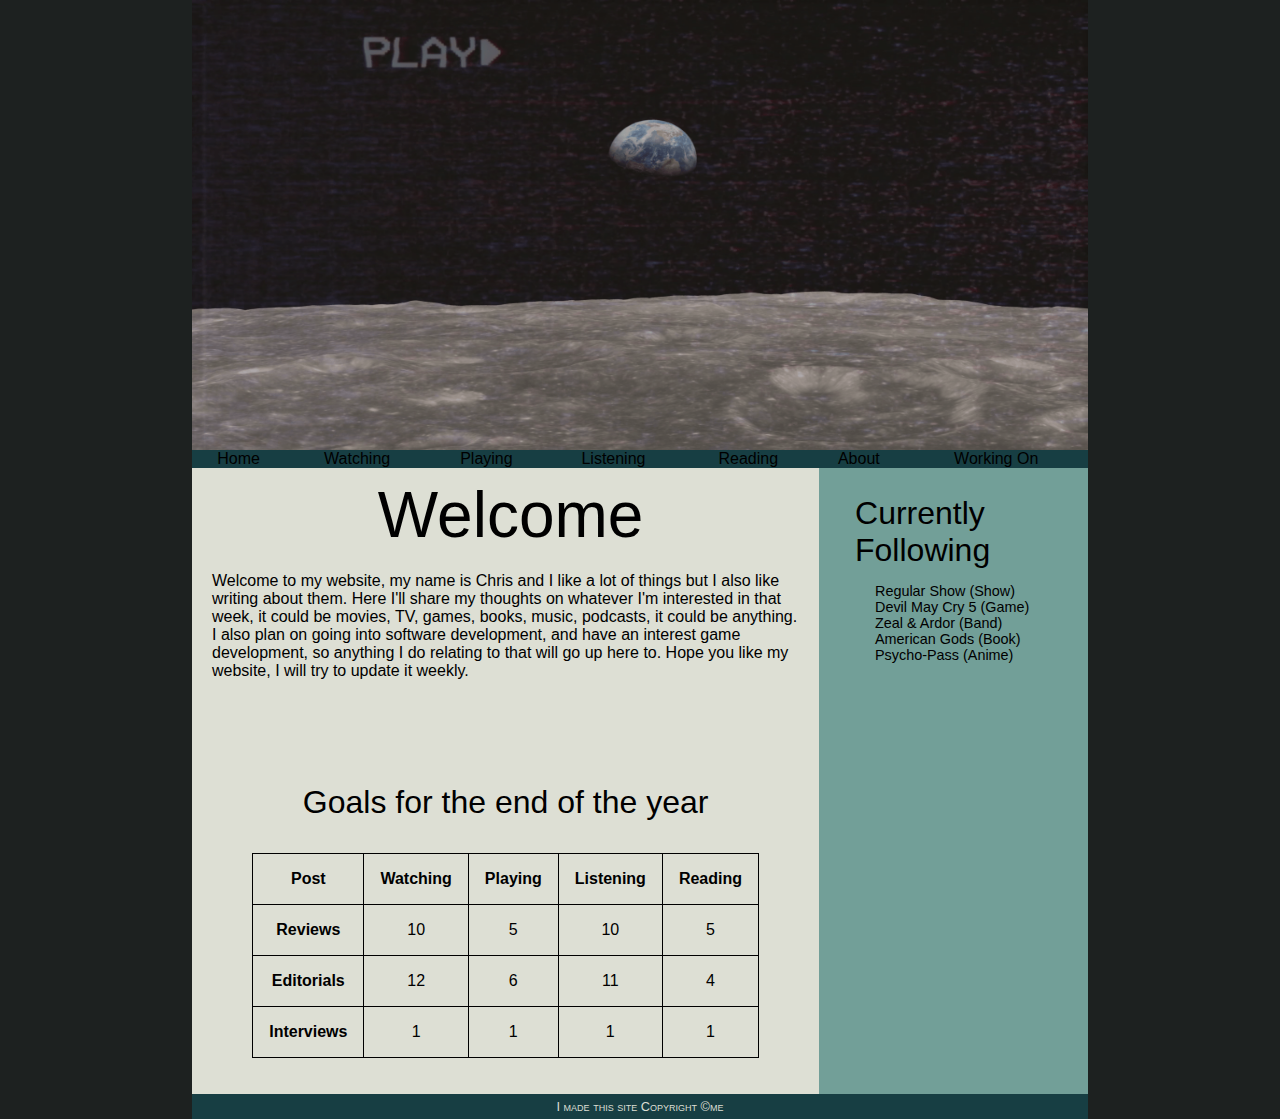
<file: index.html>
<!DOCTYPE html>
<html>
	<head>
		<meta charset="utf-8" />
		<title>My Website</title>
		<link href ="images/layout.css" rel="stylesheet" />
		<link href ="images/styles.css" rel="stylesheet" />
	</head>
	
	<body>
		<header>
			<img src="images/banner.png" alt="Mock Banner"  height="450" />
			<nav>
				<ul>
					<li><a href="index.html">Home</a></li>
					<li><a href="watching.html">Watching</a></li>
					<li><a href="playing.html">Playing</a></li>
					<li><a href="listening.html">Listening</a></li>
					<li><a href="reading.html">Reading</a></li>
					<li><a href="about.html">About</a></li>
					<li><a href="working.html">Working On</a></li>
				</ul>
			</nav>
		</header>
		
		<section id="leftcol">
			<h1><center>Welcome</center></h1>
			<p> Welcome to my website, my name is Chris and I like a lot of things but I also like writing about them.
			Here I'll share my thoughts on whatever I'm interested in that week, it could be movies, TV, games, books,
			music, podcasts, it could be anything. I also plan on going into software development, and have an interest
			game development, so anything I do relating to that will go up here to. Hope you like my website, I will try
			to update it weekly.</p>
			
			<div id="table">
			<table>
					<caption>Goals for the end of the year</caption>
					<tr>
						<th>Post</th>
						<th>Watching</th>
						<th>Playing</th>
						<th>Listening</th>
						<th>Reading</th>
					</tr>
					
					<tr>
						<th>Reviews</th>
						<td>10</td>
						<td>5</td>
						<td>10</td>
						<td>5</td>
					</tr>
					
					<tr>
						<th>Editorials</th>
						<td>12</td>
						<td>6</td>
						<td>11</td>
						<td>4</td>
					</tr>
					
					<tr>
						<th>Interviews</th>
						<td>1</td>
						<td>1</td>
						<td>1</td>
						<td>1</td>
					</tr>
				</table>
			</div>
		</section>
		
		<section id="rightcol">
			<h2>Currently Following</h2>
			<ul>
				<li>Regular Show (Show)</li>
				<li>Devil May Cry 5 (Game)</li>
				<li>Zeal & Ardor (Band)</li>
				<li>American Gods (Book)</li>
				<li>Psycho-Pass (Anime)</li>
			</ul>
		</section>
		
		<footer>
		I made this site Copyright &copy;me
		</footer>
	</body>
</html>
</file>
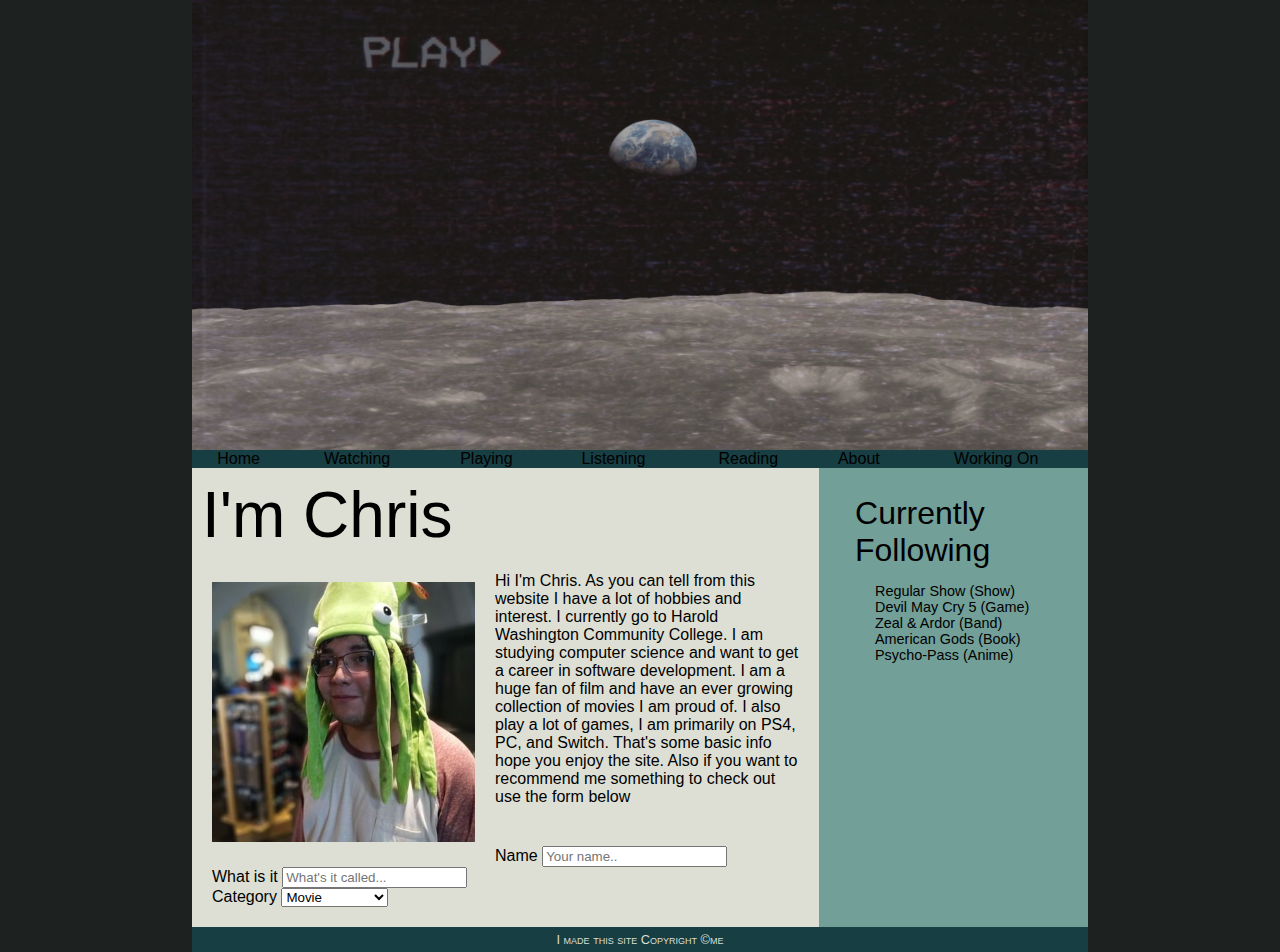
<file: about.html>
<!DOCTYPE html>
<html>
	<head>
		<meta charset="utf-8" />
		<title>About Me</title>
		<link href ="images/layout.css" rel="stylesheet" />
		<link href ="images/styles.css" rel="stylesheet" />
	</head>
	
	<body>
		<header>
			<img src="images/banner.png" alt="Mock Banner"  height="450" />
			<nav>
				<ul>
					<li><a href="index.html">Home</a></li>
					<li><a href="watching.html">Watching</a></li>
					<li><a href="playing.html">Playing</a></li>
					<li><a href="listening.html">Listening</a></li>
					<li><a href="reading.html">Reading</a></li>
					<li><a href="about.html">About</a></li>
					<li><a href="working.html">Working On</a></li>
				</ul>
			</nav>
		</header>
		
		<section id="leftcol">
			<h1>I'm Chris</h1>
			<img src="images/mehat.jpg" alt="Hat"  width="303" height="300" />
			<p> Hi I'm Chris. As you can tell from this website I have a lot of hobbies and interest. I 
			currently go to Harold Washington Community College. I am studying computer science and want
			to get a career in software development. I am a huge fan of film and have an ever growing 
			collection of movies I am proud of. I also play a lot of games, I am primarily on PS4, PC, and
			Switch. That's some basic info hope you enjoy the site. Also if you want to recommend me something
			to check out use the form below</p>
			
			<div class="container">
					<form action="action_page.php">

					<label for="name">Name</label>
					<input type="text" id="name" name="name" placeholder="Your name.."> <br>
	
					<label for="thing">What is it</label>
					<input type="text" id="thing" name="thing" placeholder="What's it called..."> <br>

					<label for="category">Category</label>
					<select id="category" name="category">
						<option value="Movie">Movie</option>
						<option value="TV Show">TV Show</option>
						<option value="Web Show">Web Show</option>
						<option value="Video Game">Video Game</option>
						<option value="Board Game">Board Game</option>
						<option value="Card Game">Card Game</option>
						<option value="Music">Music</option>
						<option value="Podcast">Podcast</option>
						<option value="Book">Book</option>
						<option value="Graphic Novel">Graphic Novel</option>
					</select>
				 </div> 
		</section>
		
		<section id="rightcol">
			<h2>Currently Following</h2>
			<ul>
				<li>Regular Show (Show)</li>
				<li>Devil May Cry 5 (Game)</li>
				<li>Zeal & Ardor (Band)</li>
				<li>American Gods (Book)</li>
				<li>Psycho-Pass (Anime)</li>
			</ul>
		</section>
		
		<footer>
		I made this site Copyright &copy;me
		</footer>
	</body>
</html>
</file>
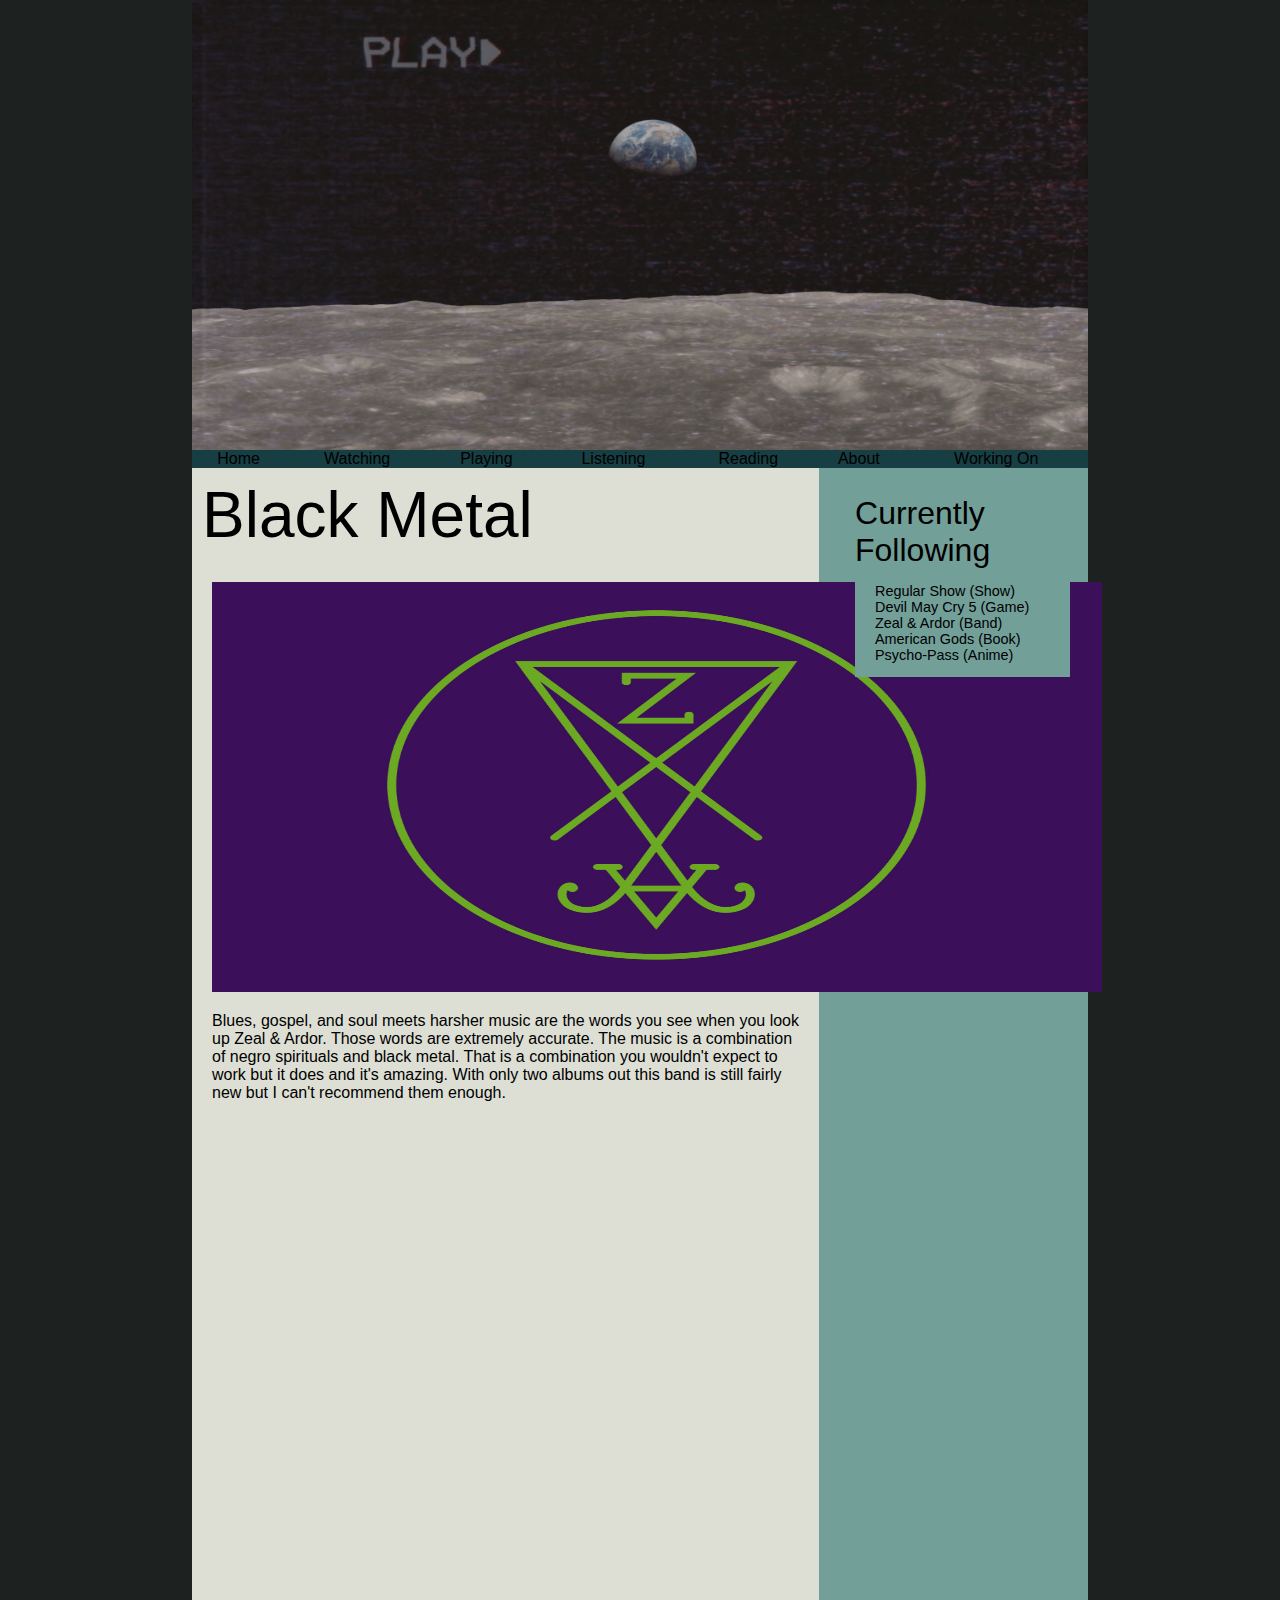
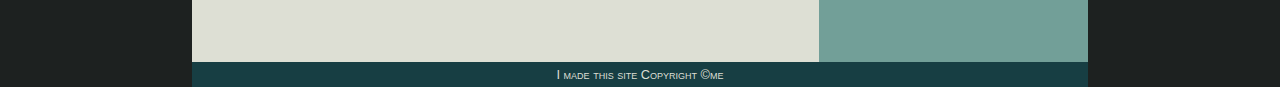
<file: listening.html>
<!DOCTYPE html>
<html>
	<head>
		<meta charset="utf-8" />
		<title>My Website</title>
		<link href ="images/layout.css" rel="stylesheet" />
		<link href ="images/styles.css" rel="stylesheet" />
	</head>
	
	<body>
		<header>
			<img src="images/banner.png" alt="Mock Banner"  height="450" />
			<nav>
				<ul>
					<li><a href="index.html">Home</a></li>
					<li><a href="watching.html">Watching</a></li>
					<li><a href="playing.html">Playing</a></li>
					<li><a href="listening.html">Listening</a></li>
					<li><a href="reading.html">Reading</a></li>
					<li><a href="about.html">About</a></li>
					<li><a href="working.html">Working On</a></li>
				</ul>
			</nav>
		</header>
		
		<section id="leftcol">
			<h1>Black Metal</h1>
			<img src="images/zeal.jpg" alt="Zeal & Ardor" width="930" height="450" /><br>
			<p> Blues, gospel, and soul meets harsher music are the words you see when you look up Zeal & Ardor. Those
			words are extremely accurate. The music is a combination of negro spirituals and black metal. That is a
			combination you wouldn't expect to work but it does and it's amazing. With only two albums out this band
			is still fairly new but I can't recommend them enough.</p>
			
			<iframe width="930" height="536" src="https://www.youtube.com/embed/jlGBer0VoF8" frameborder="0" allow="accelerometer; autoplay; encrypted-media; gyroscope; picture-in-picture" allowfullscreen></iframe>
			
		</section>
		
		<section id="rightcol">
			<h2>Currently Following</h2>
			<ul>
				<li>Regular Show (Show)</li>
				<li>Devil May Cry 5 (Game)</li>
				<li>Zeal & Ardor (Band)</li>
				<li>American Gods (Book)</li>
				<li>Psycho-Pass (Anime)</li>
			</ul>
		</section>
		
		<footer>
		I made this site Copyright &copy;me
		</footer>
	</body>
</html>
</file>
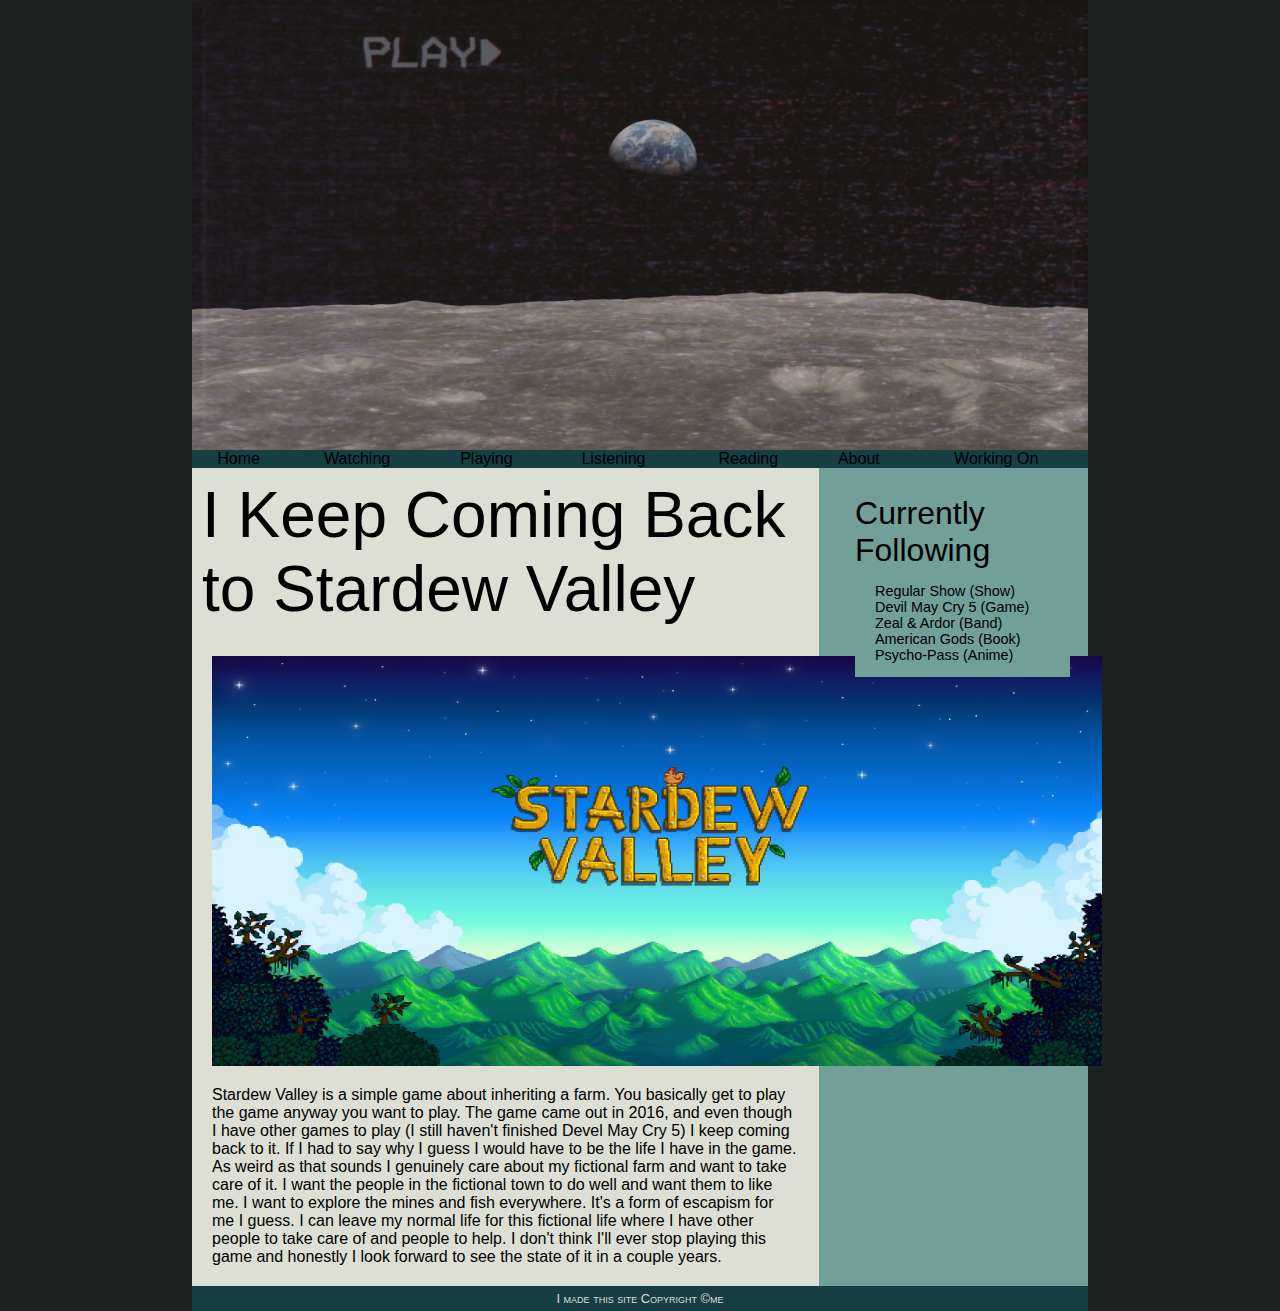
<file: playing.html>
<!DOCTYPE html>
<html>
	<head>
		<meta charset="utf-8" />
		<title>My Website</title>
		<link href ="images/layout.css" rel="stylesheet" />
		<link href ="images/styles.css" rel="stylesheet" />
	</head>
	
	<body>
		<header>
			<img src="images/banner.png" alt="Mock Banner"  height="450" />
			<nav>
				<ul>
					<li><a href="index.html">Home</a></li>
					<li><a href="watching.html">Watching</a></li>
					<li><a href="playing.html">Playing</a></li>
					<li><a href="listening.html">Listening</a></li>
					<li><a href="reading.html">Reading</a></li>
					<li><a href="about.html">About</a></li>
					<li><a href="working.html">Working On</a></li>
				</ul>
			</nav>
		</header>
		
		<section id="leftcol">
			<h1>I Keep Coming Back to Stardew Valley</h1>
			<img src="images/stardew.jpg" alt="Stardew Valley" width="930" height="450" /><br>
			<p> Stardew Valley is a simple game about inheriting a farm. You basically get to play the game anyway
			you want to play. The game came out in 2016, and even though I have other games to play (I still haven't 
			finished Devel May Cry 5) I keep coming back to it. If I had to say why I guess I would have to be the life
			I have in the game. As weird as that sounds I genuinely care about my fictional farm and want to take care of
			it. I want the people in the fictional town to do well and want them to like me. I want to explore the mines
			and fish everywhere. It's a form of escapism for me I guess. I can leave my normal life for this fictional life
			where I have other people to take care of and people to help. I don't think I'll ever stop playing this game
			and honestly I look forward to see the state of it in a couple years.</p>
		</section>
		
		<section id="rightcol">
			<h2>Currently Following</h2>
			<ul>
				<li>Regular Show (Show)</li>
				<li>Devil May Cry 5 (Game)</li>
				<li>Zeal & Ardor (Band)</li>
				<li>American Gods (Book)</li>
				<li>Psycho-Pass (Anime)</li>
			</ul>
		</section>
		
		<footer>
		I made this site Copyright &copy;me
		</footer>
	</body>
</html>
</file>
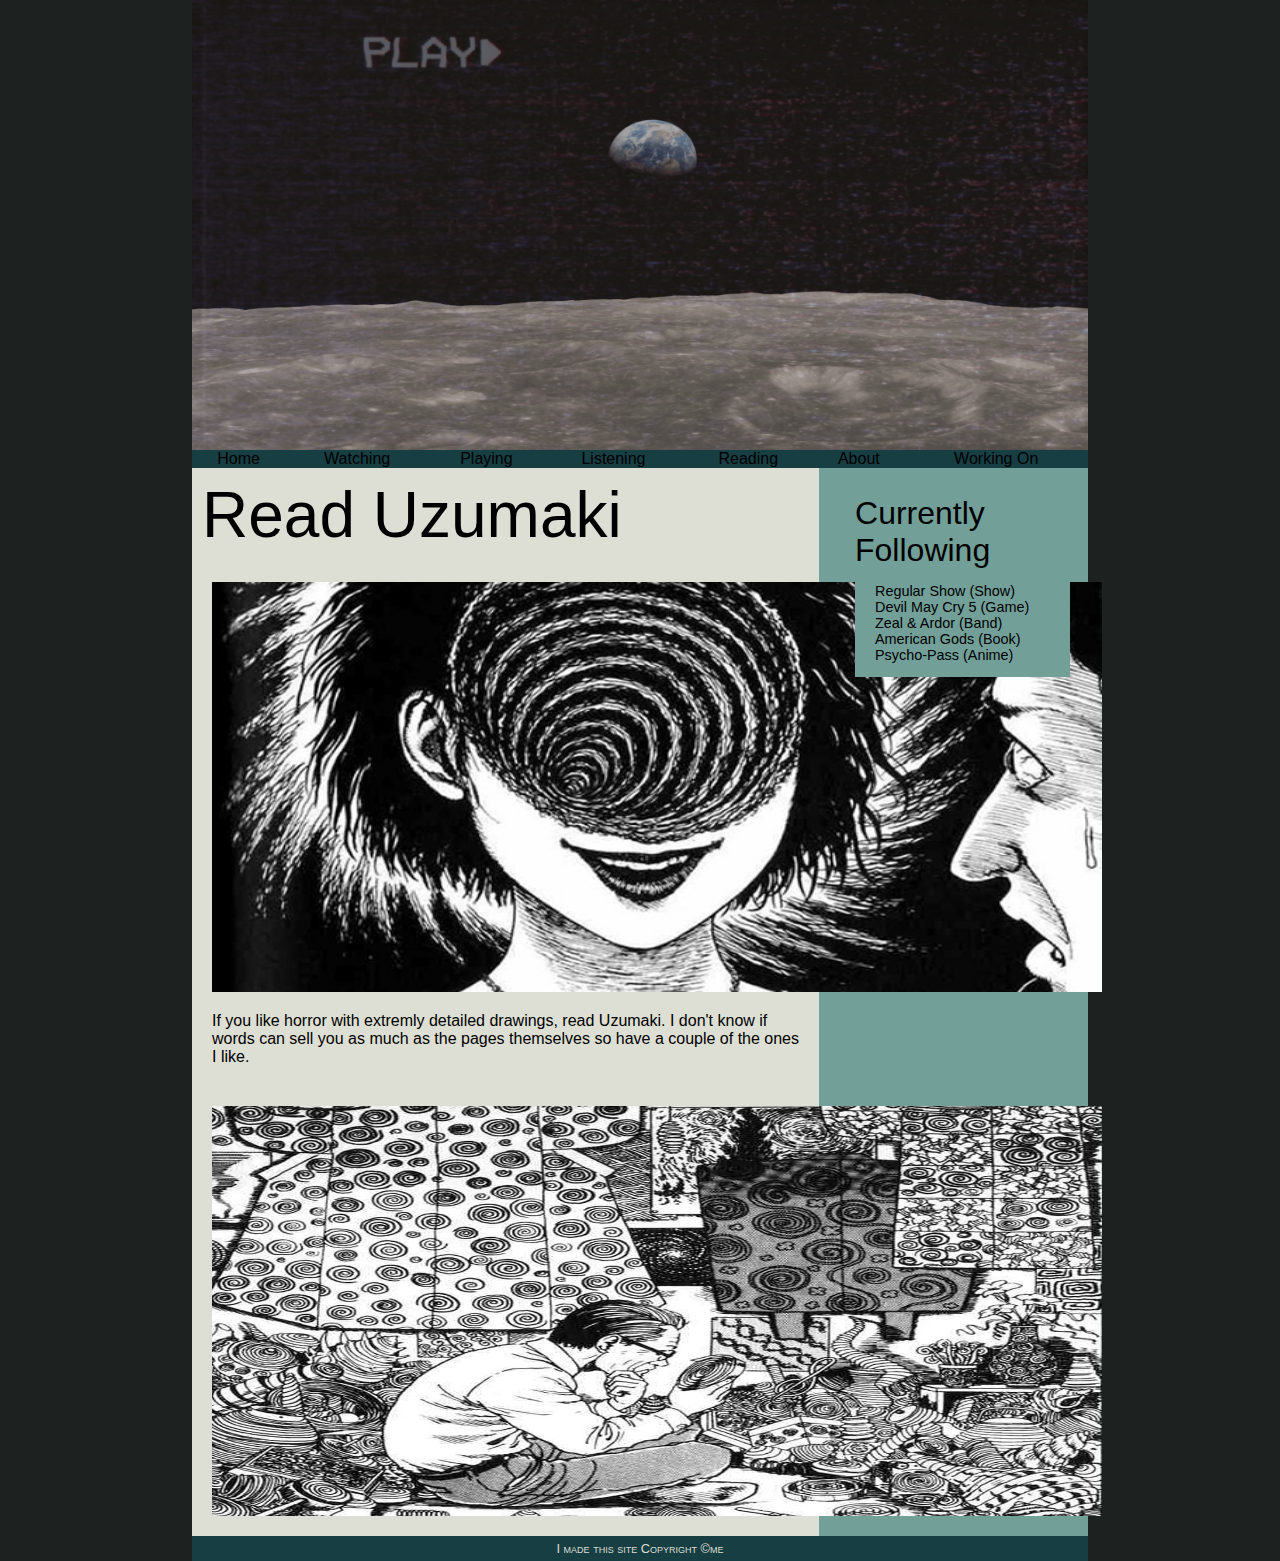
<file: reading.html>
<!DOCTYPE html>
<html>
	<head>
		<meta charset="utf-8" />
		<title>My Website</title>
		<link href ="images/layout.css" rel="stylesheet" />
		<link href ="images/styles.css" rel="stylesheet" />
	</head>
	
	<body>
		<header>
			<img src="images/banner.png" alt="Mock Banner"  height="450" />
			<nav>
				<ul>
					<li><a href="index.html">Home</a></li>
					<li><a href="watching.html">Watching</a></li>
					<li><a href="playing.html">Playing</a></li>
					<li><a href="listening.html">Listening</a></li>
					<li><a href="reading.html">Reading</a></li>
					<li><a href="about.html">About</a></li>
					<li><a href="working.html">Working On</a></li>
				</ul>
			</nav>
		</header>
		
		<section id="leftcol">
			<h1>Read Uzumaki</h1>
			<img src="images/uzumaki1.jpg" alt="Uzumaki 1" width="930" height="450" /><br>
			<p> If you like horror with extremly detailed drawings, read Uzumaki. I don't know if words can sell
			you as much as the pages themselves so have a couple of the ones I like.</p>
			<img src="images/uzumaki2.jpg" alt="Uzumaki 2" width="930" height="450"/><br>
		</section>
		
		<section id="rightcol">
			<h2>Currently Following</h2>
			<ul>
				<li>Regular Show (Show)</li>
				<li>Devil May Cry 5 (Game)</li>
				<li>Zeal & Ardor (Band)</li>
				<li>American Gods (Book)</li>
				<li>Psycho-Pass (Anime)</li>
			</ul>
		</section>
		
		<footer>
		I made this site Copyright &copy;me
		</footer>
	</body>
</html>
</file>
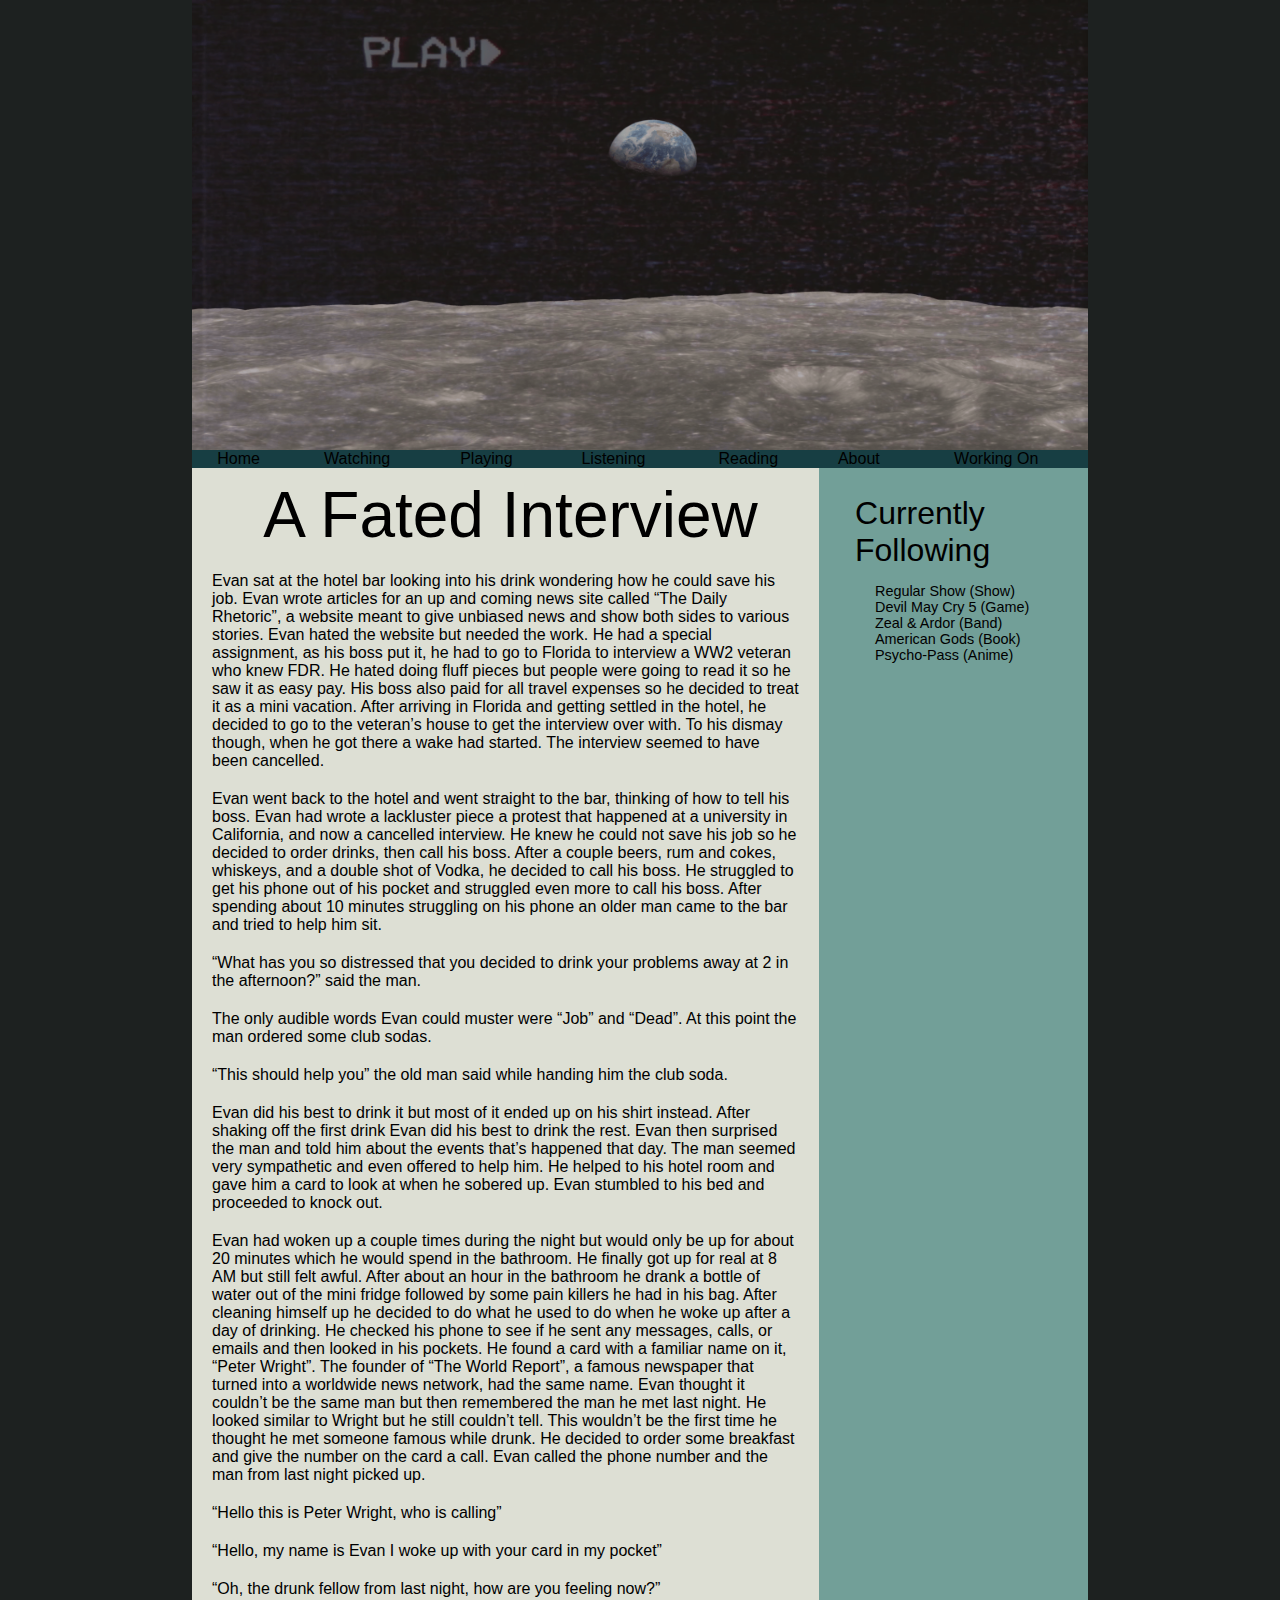
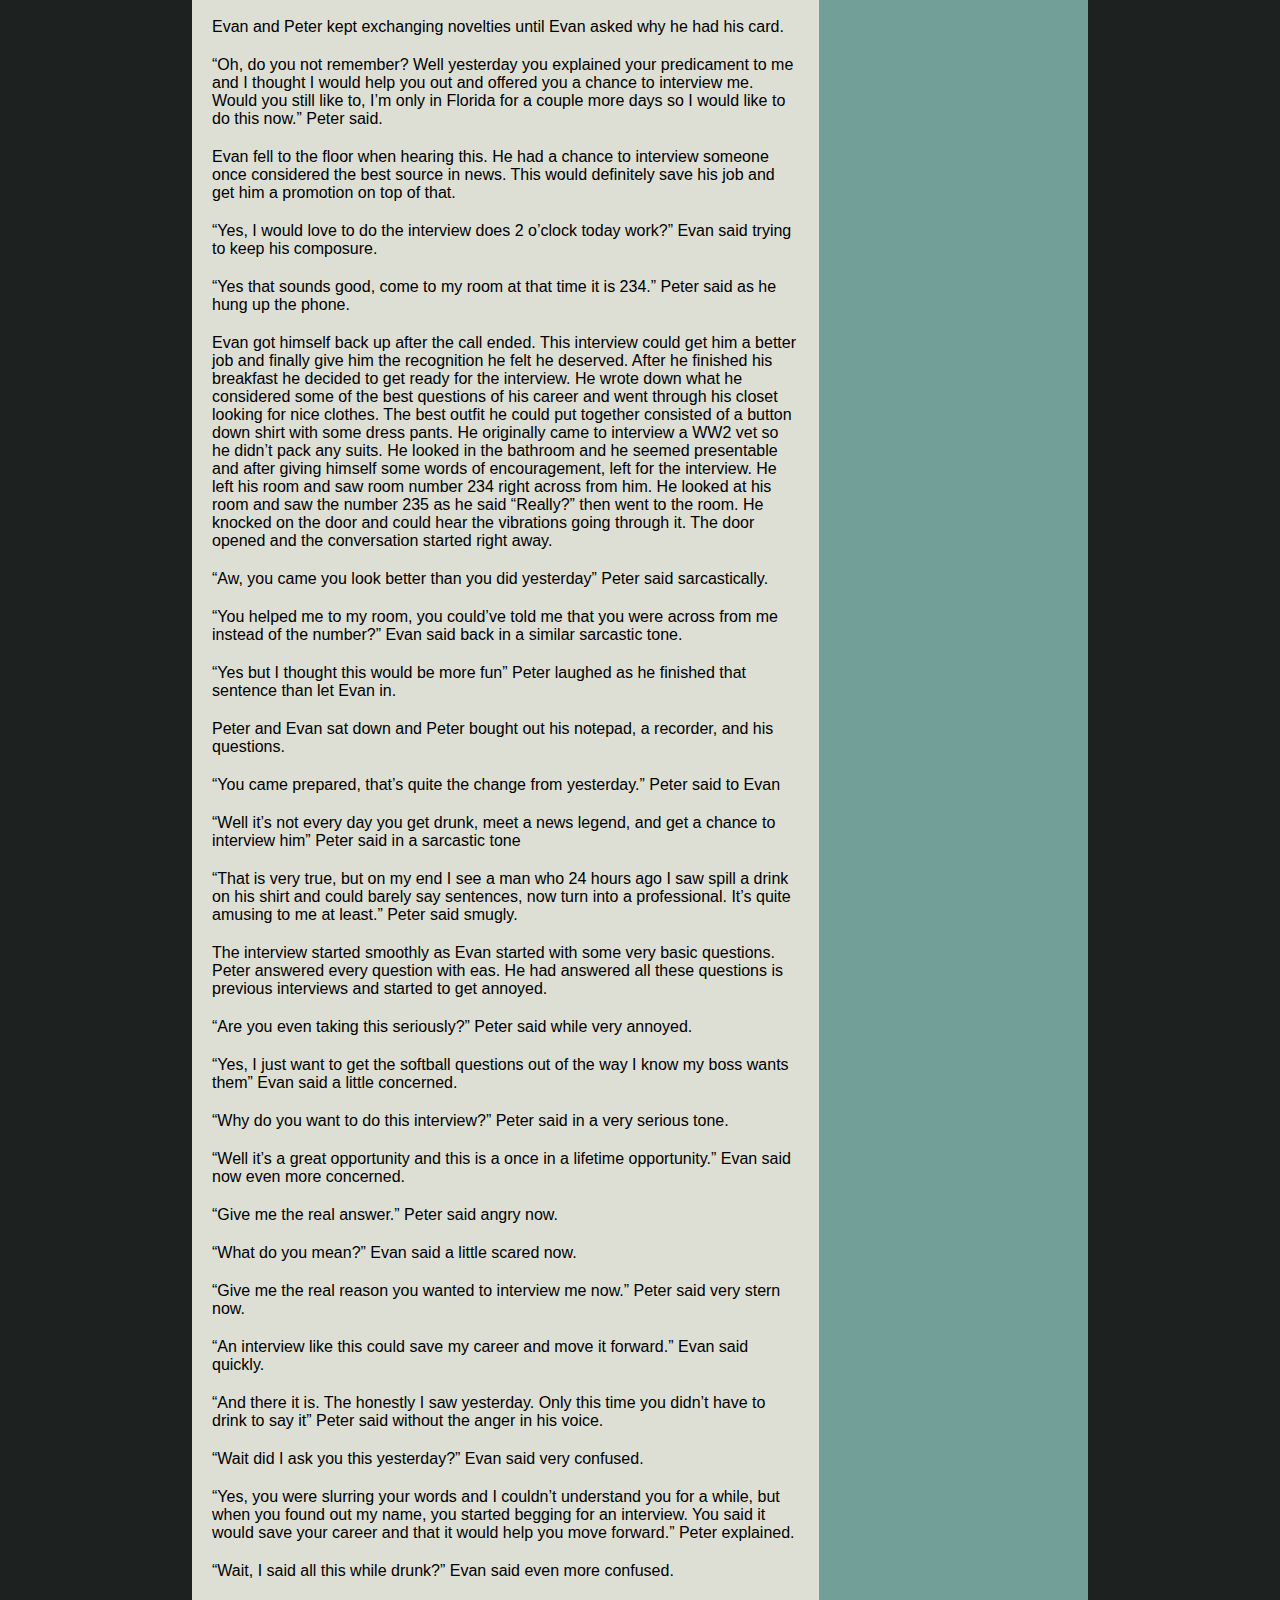
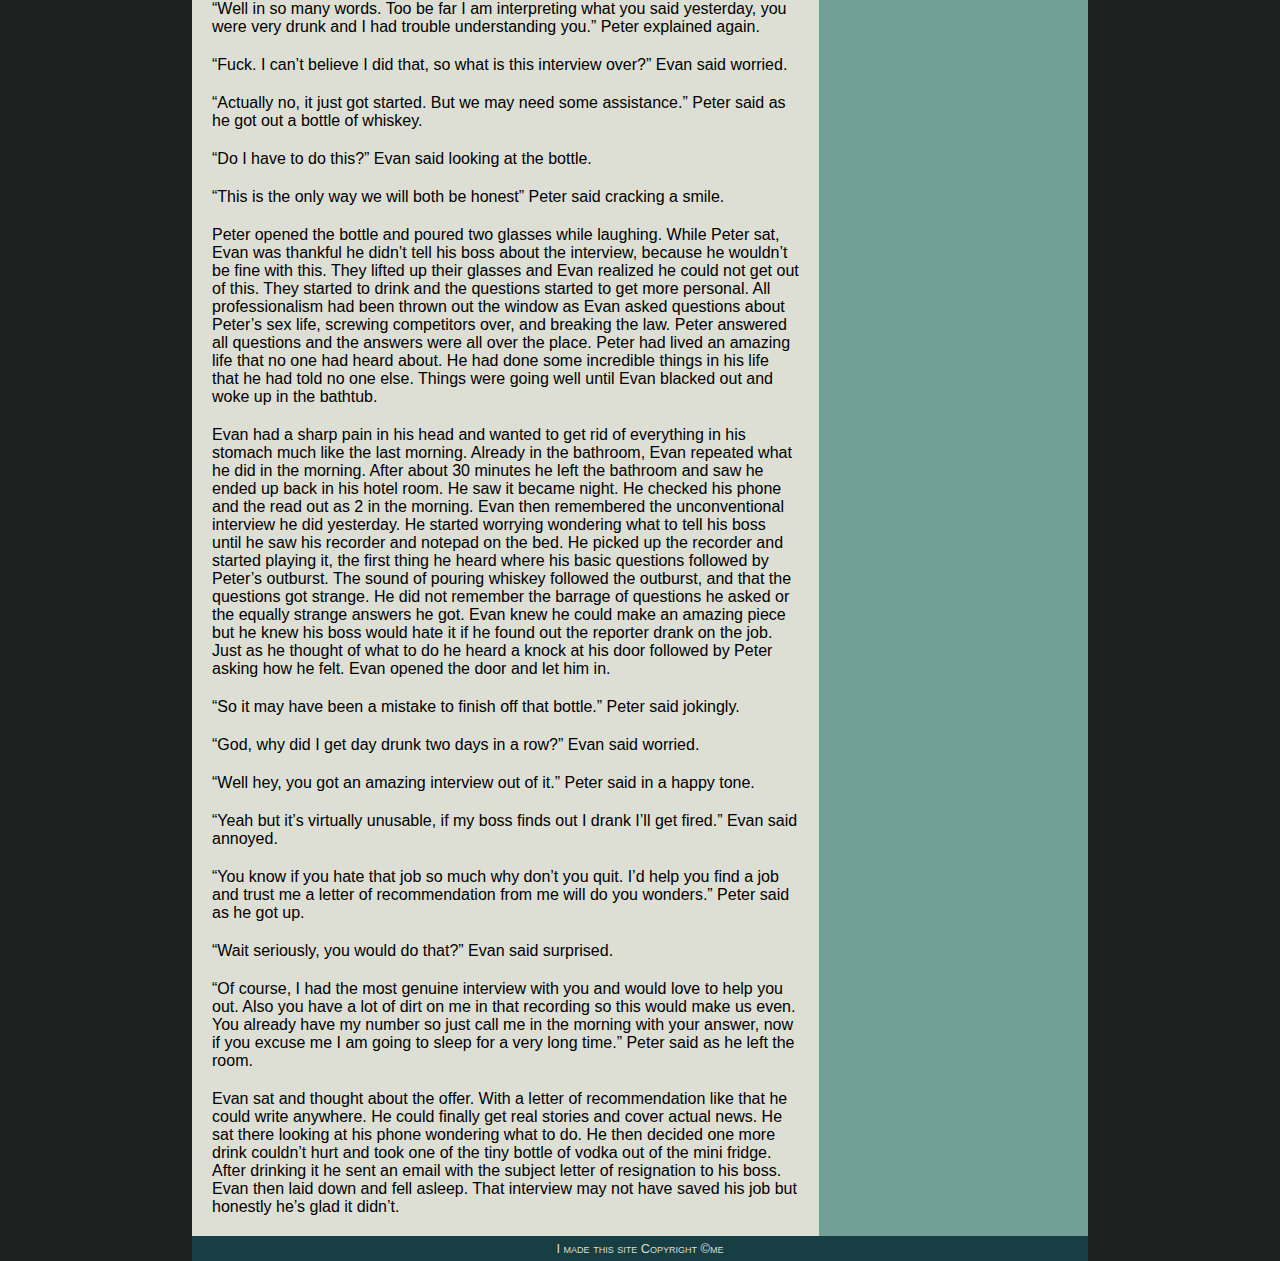
<file: working.html>
<!DOCTYPE html>
<html>
	<head>
		<meta charset="utf-8" />
		<title>My Website</title>
		<link href ="images/layout.css" rel="stylesheet" />
		<link href ="images/styles.css" rel="stylesheet" />
	</head>
	
	<body>
		<header>
			<img src="images/banner.png" alt="Mock Banner"  height="450" />
			<nav>
				<ul>
					<li><a href="index.html">Home</a></li>
					<li><a href="watching.html">Watching</a></li>
					<li><a href="playing.html">Playing</a></li>
					<li><a href="listening.html">Listening</a></li>
					<li><a href="reading.html">Reading</a></li>
					<li><a href="about.html">About</a></li>
					<li><a href="working.html">Working On</a></li>
				</ul>
			</nav>
		</header>
		
		<section id="leftcol">
			<h1><center>A Fated Interview</center></h1>
			<p>Evan sat at the hotel bar looking into his drink wondering how he could save his job.
			Evan wrote articles for an up and coming news site called “The Daily Rhetoric”, a website 
			meant to give unbiased news and show both sides to various stories. Evan hated the website 
			but needed the work. He had a special assignment, as his boss put it, he had to go to Florida
			to interview a WW2 veteran who knew FDR. He hated doing fluff pieces but people were going to
			read it so he saw it as easy pay. His boss also paid for all travel expenses so he decided to 
			treat it as a mini vacation. After arriving in Florida and getting settled in the hotel, he decided 
			to go to the veteran’s house to get the interview over with. To his dismay though, when he got there 
			a wake had started. The interview seemed to have been cancelled.</p>
			
			<p>Evan went back to the hotel and went straight to the bar, thinking of how to tell his boss. Evan 
			had wrote a lackluster piece a protest that happened at a university in California, and now a cancelled
			interview. He knew he could not save his job so he decided to order drinks, then call his boss. After a 
			couple beers, rum and cokes, whiskeys, and a double shot of Vodka, he decided to call his boss. He struggled 
			to get his phone out of his pocket and struggled even more to call his boss. After spending about 10 minutes
			struggling on his phone an older man came to the bar and tried to help him sit. </p>

			<p>“What has you so distressed that you decided to drink your problems away at 2 in the afternoon?” 
			said the man.</p>
			
			<p>The only audible words Evan could muster were “Job” and “Dead”. At this point the man ordered some
			club sodas.</p>
			
			<p>“This should help you” the old man said while handing him the club soda.</p>
			
			<p>Evan did his best to drink it but most of it ended up on his shirt instead. After shaking off the first 
			drink Evan did his best to drink the rest. Evan then surprised the man and told him about the events that’s
			happened that day. The man seemed very sympathetic and even offered to help him. He helped to his hotel room 
			and gave him a card to look at when he sobered up. Evan stumbled to his bed and proceeded to knock out.</p>
			
			<p>Evan had woken up a couple times during the night but would only be up for about 20 minutes which he would
			spend in the bathroom. He finally got up for real at 8 AM but still felt awful. After about an hour in the
			bathroom he drank a bottle of water out of the mini fridge followed by some pain killers he had in his bag. 
			After cleaning himself up he decided to do what he used to do when he woke up after a day of drinking. He 
			checked his phone to see if he sent any messages, calls, or emails and then looked in his pockets. He found a 
			card with a familiar name on it, “Peter Wright”. The founder of “The World Report”, a famous newspaper that 
			turned into a worldwide news network, had the same name. Evan thought it couldn’t be the same man but then 
			remembered the man he met last night. He looked similar to Wright but he still couldn’t tell. This wouldn’t 
			be the first time he thought he met someone famous while drunk. He decided to order some breakfast and give
			the number on the card a call. Evan called the phone number and the man from last night picked up.</p>
			
			<p>“Hello this is Peter Wright, who is calling”</p>
			
			<p>“Hello, my name is Evan I woke up with your card in my pocket”</p>
			
			<p>“Oh, the drunk fellow from last night, how are you feeling now?”</p>
			
			<p>Evan and Peter kept exchanging novelties until Evan asked why he had his card.</p>
			
			<p>“Oh, do you not remember? Well yesterday you explained your predicament to me and I thought I would help 
			you out and offered you a chance to interview me. Would you still like to, I’m only in Florida for a couple 
			more days so I would like to do this now.” Peter said.</p>
			
			<p>Evan fell to the floor when hearing this. He had a chance to interview someone once considered the best 
			source in news. This would definitely save his job and get him a promotion on top of that.</p>
			
			<p>“Yes, I would love to do the interview does 2 o’clock today work?” Evan said trying to keep his composure.</p>
			
			<p>“Yes that sounds good, come to my room at that time it is 234.” Peter said as he hung up the phone.</p>
			
			<p>Evan got himself back up after the call ended. This interview could get him a better job and finally give 
			him the recognition he felt he deserved. After he finished his breakfast he decided to get ready for the 
			interview. He wrote down what he considered some of the best questions of his career and went through his 
			closet looking for nice clothes. The best outfit he could put together consisted of a button down shirt with 
			some dress pants. He originally came to interview a WW2 vet so he didn’t pack any suits. He looked in the 
			bathroom and he seemed presentable and after giving himself some words of encouragement, left for the
			interview. He left his room and saw room number 234 right across from him. He looked at his room and saw the 
			number 235 as he said “Really?” then went to the room. He knocked on the door and could hear the vibrations 
			going through it. The door opened and the conversation started right away.</p>
			
			<p>“Aw, you came you look better than you did yesterday” Peter said sarcastically.</p>
			
			<p>“You helped me to my room, you could’ve told me that you were across from me instead of the number?”
			Evan said back in a similar sarcastic tone.</p>
			
			<p>“Yes but I thought this would be more fun” Peter laughed as he finished that sentence than let Evan in.</p>
			
			<p>Peter and Evan sat down and Peter bought out his notepad, a recorder, and his questions.</p>
			
			<p>“You came prepared, that’s quite the change from yesterday.” Peter said to Evan</p>
			
			<p>“Well it’s not every day you get drunk, meet a news legend, and get a chance to interview him” Peter 
			said in a sarcastic tone</p>
			
			<p>“That is very true, but on my end I see a man who 24 hours ago I saw spill a drink on his shirt and could 
			barely say sentences, now turn into a professional. It’s quite amusing to me at least.” Peter said smugly.</p>
			
			<p>The interview started smoothly as Evan started with some very basic questions. Peter answered every
			question with eas. He had answered all these questions is previous interviews and started to get annoyed.</p>
			
			<p>“Are you even taking this seriously?” Peter said while very annoyed.</p>
			
			
			<p>“Yes, I just want to get the softball questions out of the way I know my boss wants them” Evan said a little
			concerned.</p>
		
			<p>“Why do you want to do this interview?” Peter said in a very serious tone.</p>
		
			<p>“Well it’s a great opportunity and this is a once in a lifetime opportunity.” Evan said now even more concerned.</p>
		
			<p>“Give me the real answer.” Peter said angry now.</p>
		
			<p>“What do you mean?” Evan said a little scared now.</p>
		
			<p>“Give me the real reason you wanted to interview me now.” Peter said very stern now.</p>
		
			<p>“An interview like this could save my career and move it forward.” Evan said quickly.</p>
		
			<p>“And there it is. The honestly I saw yesterday. Only this time you didn’t have to drink to say it”
			Peter said without the anger in his voice.</p>
		
			<p>“Wait did I ask you this yesterday?” Evan said very confused.</p>
		
			<p>“Yes, you were slurring your words and I couldn’t understand you for a while, but when you found out my 
			name, you started begging for an interview. You said it would save your career and that it would help you move 
			forward.” Peter explained.</p>
		
			<p>“Wait, I said all this while drunk?” Evan said even more confused.</p>
			
			<p>“Well in so many words. Too be far I am interpreting what you said yesterday, 
			you were very drunk and I had trouble understanding you.” Peter explained again.</p>
			
			<p>“Fuck. I can’t believe I did that, so what is this interview over?” Evan said worried.</p>
			
			<p>“Actually no, it just got started. But we may need some assistance.” Peter said as he got out a bottle
			of whiskey.</p>
			
			<p>“Do I have to do this?” Evan said looking at the bottle.</p>
			
			<p>“This is the only way we will both be honest” Peter said cracking a smile.</p>
			
			<p>Peter opened the bottle and poured two glasses while laughing. While Peter sat, Evan was thankful he didn’t
			tell his boss about the interview, because he wouldn’t be fine with this. They lifted up their glasses and 
			Evan realized he could not get out of this. They started to drink and the questions started to get more 
			personal. All professionalism had been thrown out the window as Evan asked questions about Peter’s sex life,
			screwing competitors over, and breaking the law. Peter answered all questions and the answers were all over 
			the place. Peter had lived an amazing life that no one had heard about. He had done some incredible things in
			his life that he had told no one else. Things were going well until Evan blacked out and woke up in the bathtub.</p>
			
			<p>Evan had a sharp pain in his head and wanted to get rid of everything in his stomach much like the last
			morning. Already in the bathroom, Evan repeated what he did in the morning. After about 30 minutes he left the
			bathroom and saw he ended up back in his hotel room. He saw it became night. He checked his phone and the read
			out as 2 in the morning. Evan then remembered the unconventional interview he did yesterday. He started
			worrying wondering what to tell his boss until he saw his recorder and notepad on the bed. He picked up the 
			recorder and started playing it, the first thing he heard where his basic questions followed by Peter’s 
			outburst. The sound of pouring whiskey followed the outburst, and that the questions got strange. He did not
			remember the barrage of questions he asked or the equally strange answers he got. Evan knew he could make an
			amazing piece but he knew his boss would hate it if he found out the reporter drank on the job. Just as he
			thought of what to do he heard a knock at his door followed by Peter asking how he felt. Evan opened the door
			and let him in.</p>
			
			<p>“So it may have been a mistake to finish off that bottle.” Peter said jokingly.</p>
			
			<p>“God, why did I get day drunk two days in a row?” Evan said worried.</p>
			
			<p>“Well hey, you got an amazing interview out of it.” Peter said in a happy tone.</p>
			
			<p>“Yeah but it’s virtually unusable, if my boss finds out I drank I’ll get fired.” Evan said annoyed.</p>
			
			<p>“You know if you hate that job so much why don’t you quit. I’d help you find a job and trust me a letter
			of recommendation from me will do you wonders.” Peter said as he got up.</p>
			
			<p>“Wait seriously, you would do that?” Evan said surprised.</p>
			
			<p>“Of course, I had the most genuine interview with you and would love to help you out. Also you have a 
			lot of dirt on me in that recording so this would make us even. You already have my number so just call me 
			in the morning with your answer, now if you excuse me I am going to sleep for a very long time.” Peter said 
			as he left the room.</p>
			
			<p>Evan sat and thought about the offer. With a letter of recommendation like that he could write anywhere. 
			He could finally get real stories and cover actual news. He sat there looking at his phone wondering what to
			do. He then decided one more drink couldn’t hurt and took one of the tiny bottle of vodka out of the mini
			fridge. After drinking it he sent an email with the subject letter of resignation to his boss. Evan then laid 
			down and fell asleep. That interview may not have saved his job but honestly he’s glad it didn’t.</p>
		</section>
		
		<section id="rightcol">
			<h2>Currently Following</h2>
			<ul>
				<li>Regular Show (Show)</li>
				<li>Devil May Cry 5 (Game)</li>
				<li>Zeal & Ardor (Band)</li>
				<li>American Gods (Book)</li>
				<li>Psycho-Pass (Anime)</li>
			</ul>
		</section>
		
		<footer>
		I made this site Copyright &copy;me
		</footer>
	</body>
</html>
</file>
<file: images/layout.css>
body {
		margin: 0 auto;
		display: block;
		width: 70%;
		max-width: 1020x;
		min-width: 640px;
}
body > header > img {
		width: 100%;
		display: block;
		margin: 0;
		overflow: auto;
}
body > section#leftcol {
		width: 70%;
		float: left;
		margin-left: 0%;
		margin-right: 4%;
}
body > section#rightcol {
		width: 24%;
		float: left;
		margin-right: 2%;
}
footer {
		clear: both;
}

address, article, aside, blockquote, body, cite, div, dl, dt, dd, em, figcaption, figure, footer, h1, h2, h3, h4, h5, h6,
html, img, li, main, nav, ol, p, section, span, ul {
		-webkit-box-sizing: border-box;
		-moz-box-sizing: border-box;
		box-sizing: border-box;
}

.container {
  border-radius: 5px;
  background-color: #dddfd4;
  padding: 20px;
}

#table {
		width: 90%;
		margin-left: auto;
		margin-right: auto;
		padding: 20px;
}
table {
		width: 80%;
		margin-left: auto;
		margin-right: auto;
}

table, tr, th, td {
		border-collapse: collapse;
		border: solid 0.1em #000000;
		padding: 1em;
		margin-bottom: 1em;
}

td {
		text-align: center;
}

caption {
		font-size: 2em;
		padding: 1em;
		margin-top: 1em;
}
header > nav {
		display: table;
		width: 100%;
}
header > nav > ul {
		display: table-row;
		list-style-type: none;
}
header > nav > ul > li {
		display: table-cell;
		text-align: center;
}
header > nav a {
		display: block;
		width: 100%;
}

section#leftcol img {
		float: left;
		display: block;
		overflow: auto;
		padding: 20px;
}
</file>
<file: images/styles.css>
@charset "utf-8";

@font-face {
		font-family: Champagne;
		src: url(cac_champagne.woff) format('woff'),
			 url(cac_champagne.ttf) format('ttf');
}

html {
		background-color: #1d2120;
}
body {
		background-color: #729f98;
		font-family: Verdana, Geneva, sans-serif;
}

h1, h2 {
		font-weight: normal;
}

body > header > nav {
		background-color: #173e43;
}
nav a { 
		text-decoration: none; 
		font-weight: none;
		color: black;
}

section#leftcol {
		background-color: #dddfd4;
}
section#leftcol > h1 {
		font-family:  Verdana, Geneva, sans-serif;
		font-size: 4em;
		margin: 10px 0px 10px 10px;
		padding: 0;
}
section#leftcol > p {
		margin: 20px 20px 20px 20px;
}

section#rightcol {
		background-color: #729f98;
}

section#rightcol h2 {
		font-family:  Verdana, Geneva, sans-serif;
		font-size: 2em;
		margin-bottom: 5px;
}
section#rightcol ul {
		padding-left: 20px;
		list-style-type: none;
		font-size: 0.9em;
}

footer {
		background-color: #173e43;
		color: #dddfd4;
		text-align: center;
		font-size: 0.8em;
		font-variant: small-caps;
		padding-top: 5px;
		padding-bottom: 5px;
}
</file>
